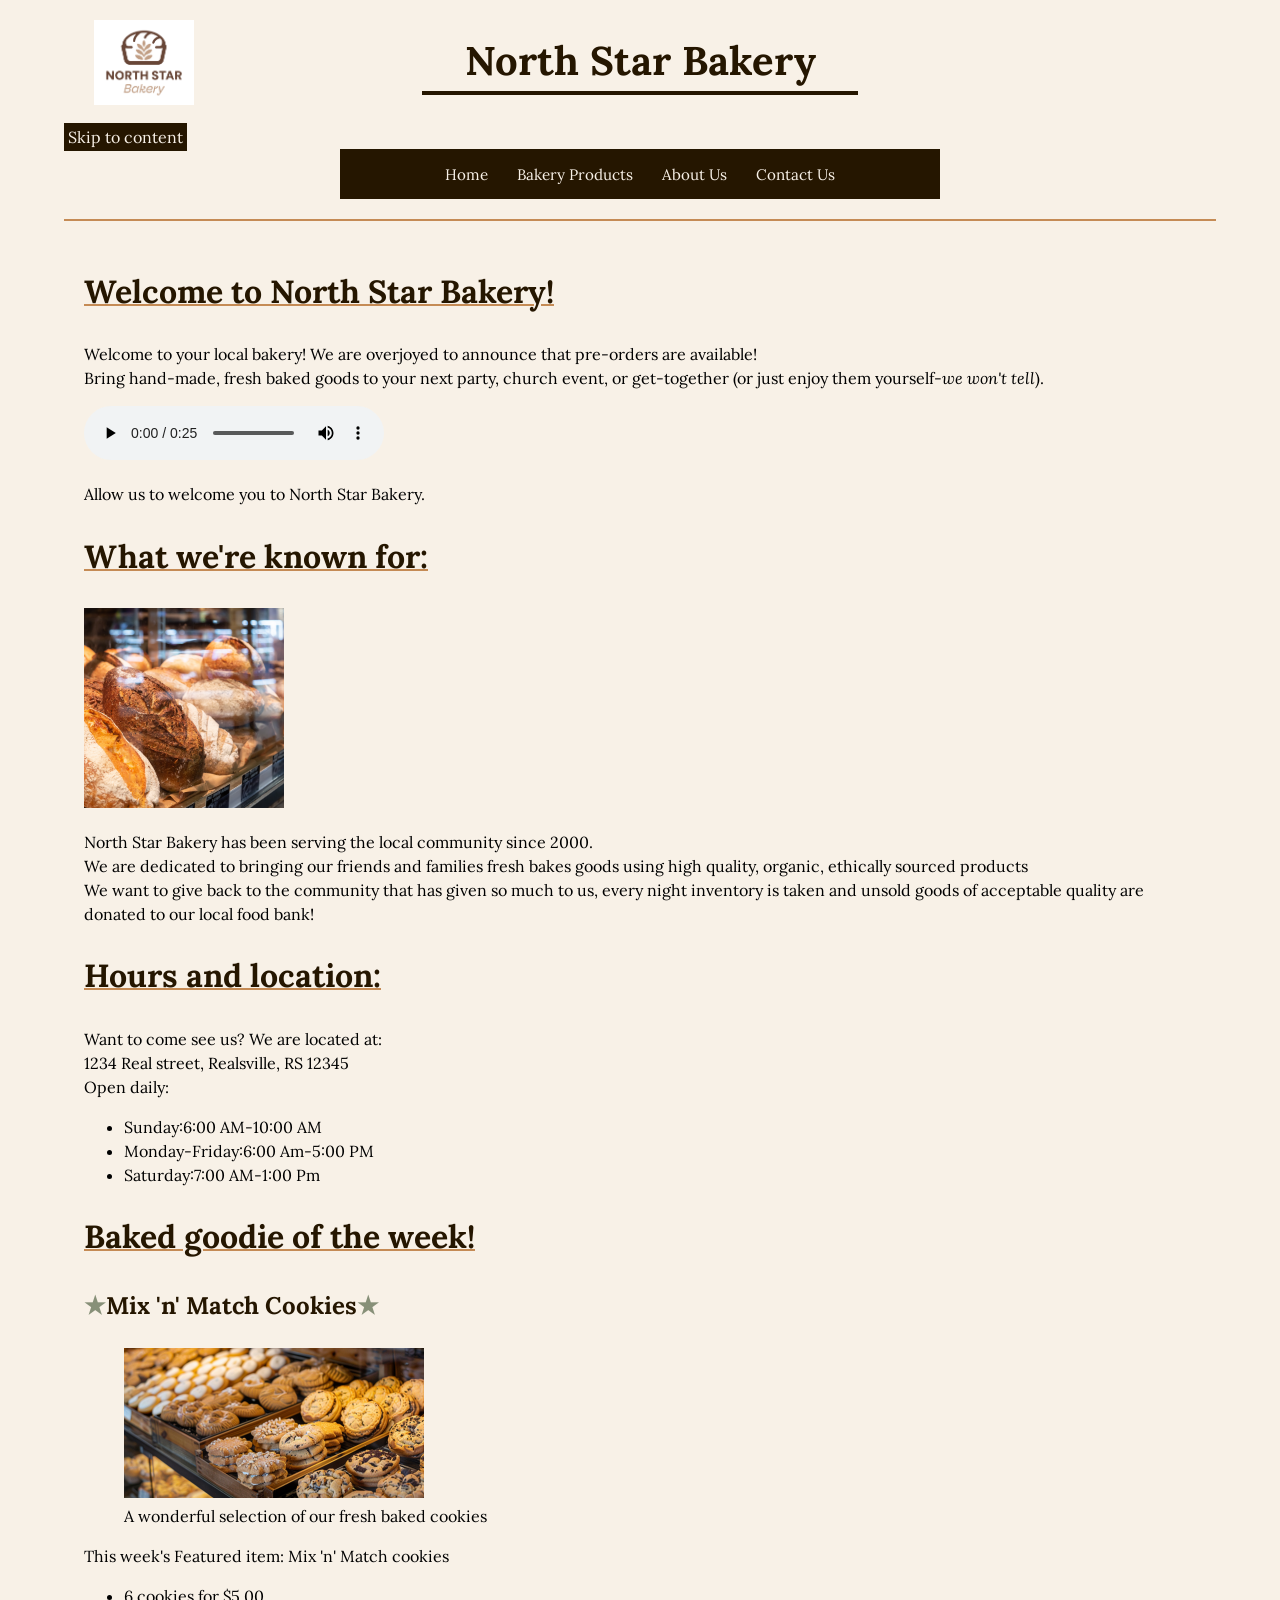
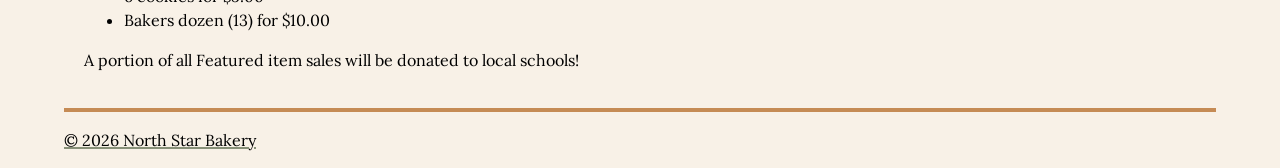
<file: index.html>
<!DOCTYPE html>
<html lang="eng">
    <head>
        <meta charset="UTF-8">
        <meta name="viewport" content="width=device-width", initial-scale="1.0">
        <title>North Star Bakery</title>
        <link rel="preconnect" href="https://fonts.googleapis.com">
        <link rel="preconnect" href="https://fonts.gstatic.com" crossorigin>
        <link href="https://fonts.googleapis.com/css2?family=Lora:wght@400;500;600;700&display=swap" rel="stylesheet">
        <link rel="stylesheet" href="css/styles.css">
    </head>
    <body>
        <div class="container">
        <header>
            <section class="header">
                <img src="images/bakery-logo_c.png" width="100" height="auto" alt="North Star Bakery logo">
                <!--logo-->
                <h1>North Star Bakery</h1>
            </section>
            <a href="#main-content" class="mc-link">Skip to content</a>
            <nav class="nav-link" aria-label="primary">
                <ul>
                    <li><a href="index.html" aria-current="page">Home</a></li>
                    <li><a href="products.html">Bakery Products</a></li>
                    <li><a href="about.html">About Us</a></li>
                    <li><a href="contact.html">Contact Us</a></li>
                </ul>
            </nav>
        </header>
        <main id="main-content">
            <section>
                <h2>Welcome to North Star Bakery!</h2>
                <!--welcome message-->
                    <p> Welcome to your local bakery! We are overjoyed to announce that pre-orders are available!<br>
                        Bring hand-made, fresh baked goods to your next party, church event, or get-together (or just enjoy them yourself-<em>we won't tell</em>).</p>
                    <audio src="media/bakery-welcome_c.mp3" controls>
                        Your browser cannot play this audio
                        <!--audio welcome message and fallback text-->
                    </audio>
                    <p>Allow us to welcome you to North Star Bakery.</p>
            </section>
            <section>
                <h2>What we're known for:</h2>
                <!--"what we're known for" summary-->
                <img src="images/bakery-bread_c.png" alt="loaves of bread in a display case" width="200" height="auto">
                <!--product image-->
                    <p>North Star Bakery has been serving the local community since 2000.<br>
                    We are dedicated to bringing our friends and families fresh bakes goods using high quality, organic, ethically sourced products<br>
                    We want to give back to the community that has given so much to us, every night inventory is taken and unsold goods of acceptable quality are donated to our local food bank!<br>
                    </p>
            </section>
            <section>
                <h2>Hours and location:</h2>
                <!--hours and location snippet-->
                <p>Want to come see us? We are located at:<br>
                1234 Real street, Realsville, RS 12345<br>
                Open daily:<br>
                <ul>
                    <li>Sunday:6:00 AM-10:00 AM</li>
                    <li>Monday-Friday:6:00 Am-5:00 PM</li>
                    <li>Saturday:7:00 AM-1:00 Pm</li>
                </ul>
                </p>
            </section>
            <section>
                <h2>Baked goodie of the week!</h2>
                <!--featured item of the week-->
                    <h3 class="featured-item">Mix 'n' Match Cookies</h3>
                    <figure>
                        <picture>
                            <source srcset="images/bakery-feature-large_c.png" media="(min-width:700px)">
                            <img src="images/bakery-feature-small_c.png" width="300" height="auto" alt="rows of various cookies in a display case">
                            <!--responsive featured image with <picture> element-->
                            </picture>
                        <figcaption>A wonderful selection of our fresh baked cookies</figcaption>
                    </figure>
                        <p>This week's Featured item: Mix 'n' Match cookies</p>
                        <ul>
                           <li>6 cookies for $5.00</li>
                            <li>Bakers dozen (13) for $10.00</li>
                        </ul>
                        <p>A portion of all Featured item sales will be donated to local schools!</p>
            </section>
        </main>
        <footer>
            <p>&copy; 2026 North Star Bakery</p>
        </footer>
        </div>
    </body>
</html>
</file>
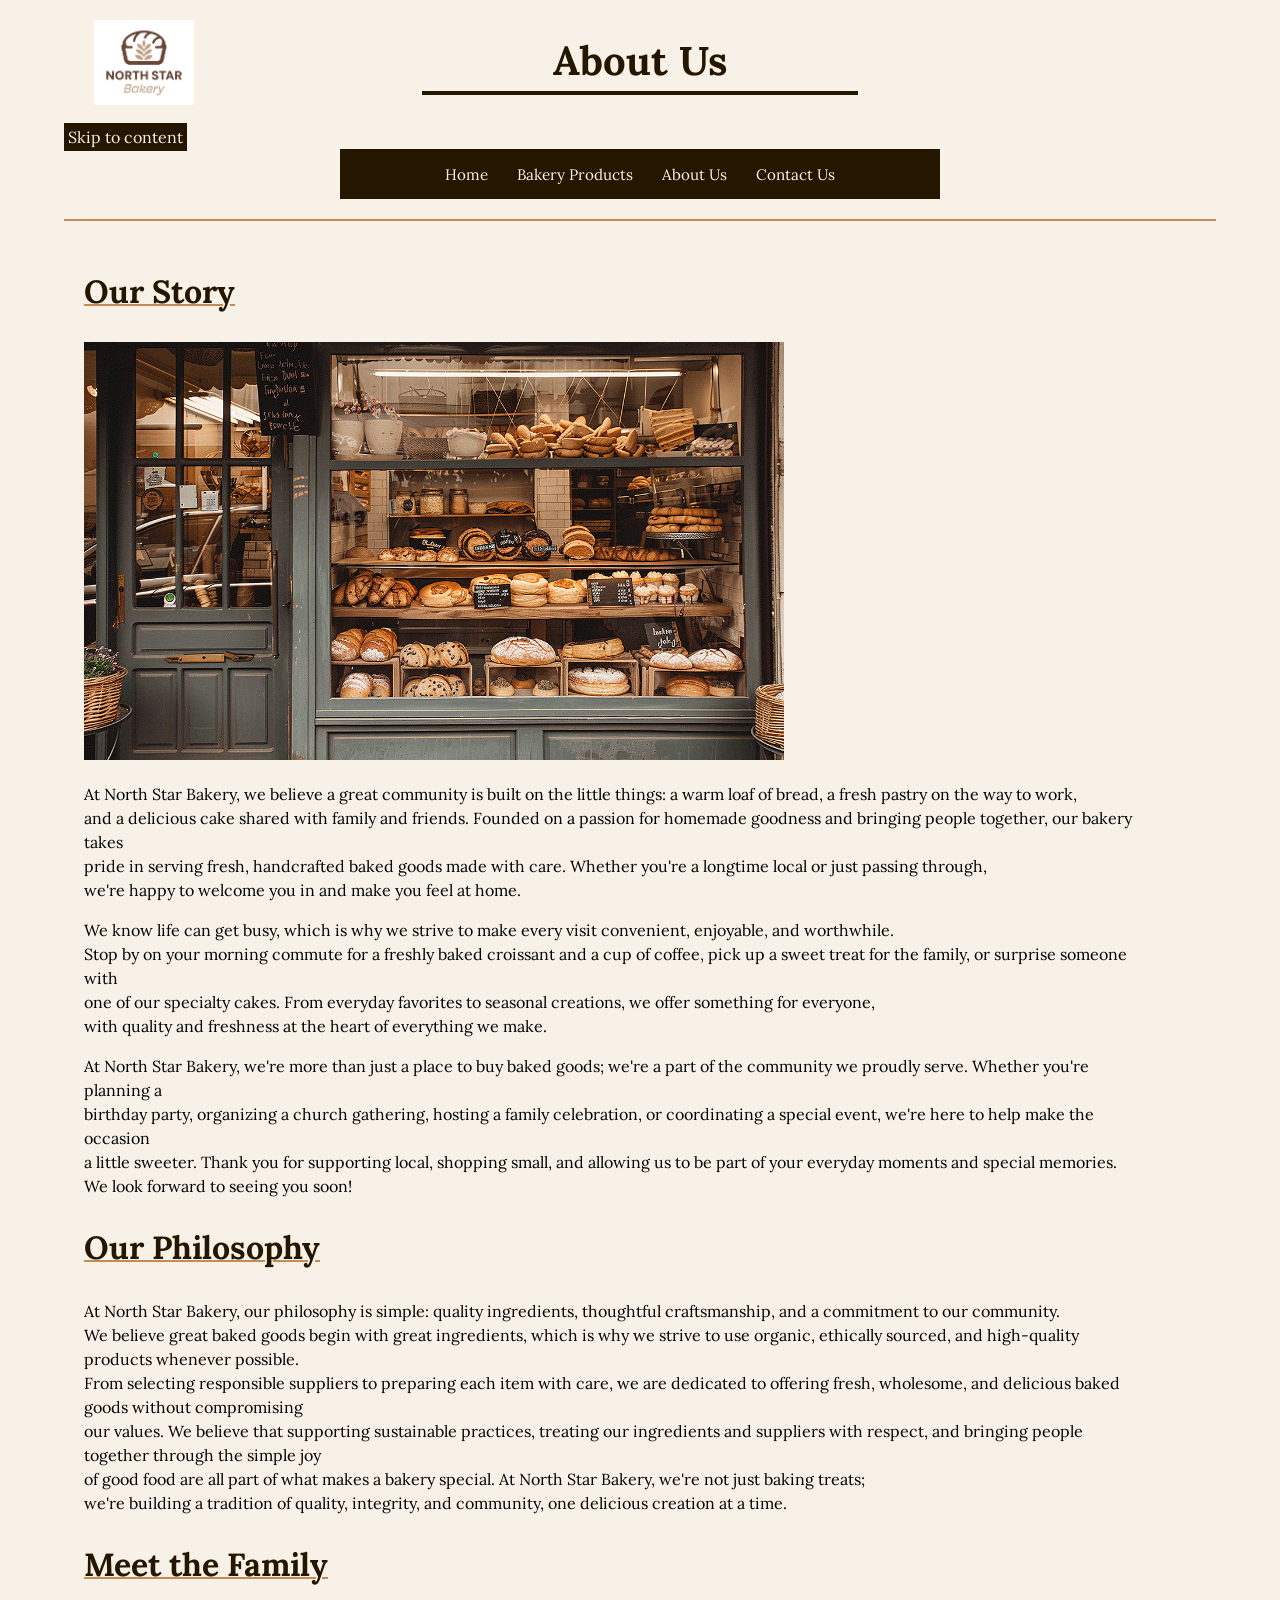
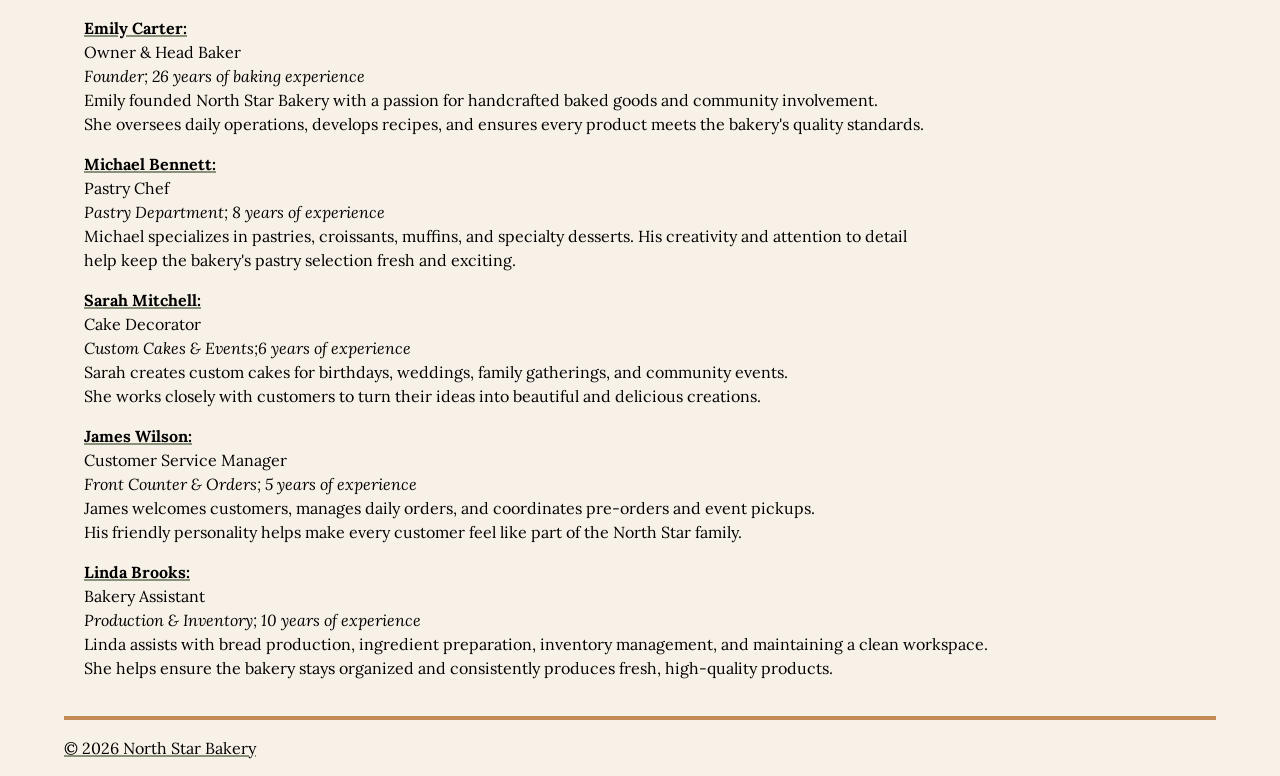
<file: about.html>
<!DOCTYPE html>
<html lang="eng">
    <head>
        <meta charset="UTF-8">
        <meta name="viewport" content="width=device-width", initial-scale="1.0">
        <title>North Star Bakery</title>
        <link rel="preconnect" href="https://fonts.googleapis.com">
        <link rel="preconnect" href="https://fonts.gstatic.com" crossorigin>
        <link href="https://fonts.googleapis.com/css2?family=Lora:wght@400;500;600;700&display=swap" rel="stylesheet">
        <link rel="stylesheet" href="css/styles.css">
    </head>
    <body>
        <div class="container">
        <header>
            <section class="header">
                <img src="images/bakery-logo_c.png" width="100" height="auto" alt="North Star Bakery logo">
                <!--logo-->
                <h1>About Us</h1>
            </section>
            <a href="#main-content" class="mc-link">Skip to content</a>
            <nav class="nav-link" aria-label="primary">
                <ul>
                    <li><a href="index.html">Home</a></li>
                    <li><a href="products.html">Bakery Products</a></li>
                    <li><a href="about.html" aria-current="page">About Us</a></li>
                    <li><a href="contact.html">Contact Us</a></li>
                </ul>
            </nav>
        </header>
        <main id="main-content">
            <section>
            <h2>Our Story</h2>
            <!--story of the bakery-->
                <img src="images/bakery-storefront_c.png" alt="storefront with variuous baked goods displayed" width="700" height="auto">
                <!--storefront image-->
                <p>At North Star Bakery, we believe a great community is built on the little things: a warm loaf of bread, a fresh pastry on the way to work,<br>
                and a delicious cake shared with family and friends. Founded on a passion for homemade goodness and bringing people together, our bakery takes<br>
                pride in serving fresh, handcrafted baked goods made with care. Whether you're a longtime local or just passing through,<br>
                we're happy to welcome you in and make you feel at home.
                </p>
                <p>We know life can get busy, which is why we strive to make every visit convenient, enjoyable, and worthwhile.<br>
                Stop by on your morning commute for a freshly baked croissant and a cup of coffee, pick up a sweet treat for the family, or surprise someone with<br>
                one of our specialty cakes. From everyday favorites to seasonal creations, we offer something for everyone,<br>
                with quality and freshness at the heart of everything we make.
                </p>
                <p>At North Star Bakery, we're more than just a place to buy baked goods; we're a part of the community we proudly serve. Whether you're planning a<br>
                birthday party, organizing a church gathering, hosting a family celebration, or coordinating a special event, we're here to help make the occasion<br>
                a little sweeter. Thank you for supporting local, shopping small, and allowing us to be part of your everyday moments and special memories.<br>
                We look forward to seeing you soon!
                </p>
            </section>
            <section>
            <h2>Our Philosophy</h2>
            <!--sourcing philosophy-->
                <p>At North Star Bakery, our philosophy is simple: quality ingredients, thoughtful craftsmanship, and a commitment to our community.<br>
                We believe great baked goods begin with great ingredients, which is why we strive to use organic, ethically sourced, and high-quality products whenever possible.<br>
                From selecting responsible suppliers to preparing each item with care, we are dedicated to offering fresh, wholesome, and delicious baked goods without compromising<br>
                our values. We believe that supporting sustainable practices, treating our ingredients and suppliers with respect, and bringing people together through the simple joy<br>
                of good food are all part of what makes a bakery special. At North Star Bakery, we're not just baking treats;<br>
                we're building a tradition of quality, integrity, and community, one delicious creation at a time.
            </p>
            </section>
            <section>
            <h2>Meet the Family</h2>
            <!--staff highlights-->
            <p><strong class="names">Emily Carter:</strong><br>
                Owner & Head Baker<br>
                <em>Founder; 26 years of baking experience</em><br>
                Emily founded North Star Bakery with a passion for handcrafted baked goods and community involvement.<br>
                She oversees daily operations, develops recipes, and ensures every product meets the bakery's quality standards.<br>
            </p>
            <p><strong class="names">Michael Bennett:</strong><br>
                Pastry Chef<br>
                <em>Pastry Department; 8 years of experience</em><br>
                Michael specializes in pastries, croissants, muffins, and specialty desserts. His creativity and attention to detail<br>
                help keep the bakery's pastry selection fresh and exciting.<br>
            </p>
            <p><strong class="names">Sarah Mitchell:</strong><br>
                Cake Decorator<br>
                <em>Custom Cakes & Events;6 years of experience</em><br>
                Sarah creates custom cakes for birthdays, weddings, family gatherings, and community events.<br>
                She works closely with customers to turn their ideas into beautiful and delicious creations.<br>
            </p>
            <p><strong class="names">James Wilson:</strong><br>
                Customer Service Manager<br>
                <em>Front Counter & Orders; 5 years of experience</em><br>
                James welcomes customers, manages daily orders, and coordinates pre-orders and event pickups.<br>
                His friendly personality helps make every customer feel like part of the North Star family.<br>
            </p>
            <p><strong class="names">Linda Brooks:</strong><br>
                Bakery Assistant<br>
                <em>Production & Inventory; 10 years of experience</em><br>
                Linda assists with bread production, ingredient preparation, inventory management, and maintaining a clean workspace.<br>
                She helps ensure the bakery stays organized and consistently produces fresh, high-quality products.
            </p>
            </section>
        </main>
        <footer>
            <p>&copy; 2026 North Star Bakery</p>
        </footer>
    </body>
</html>
</file>
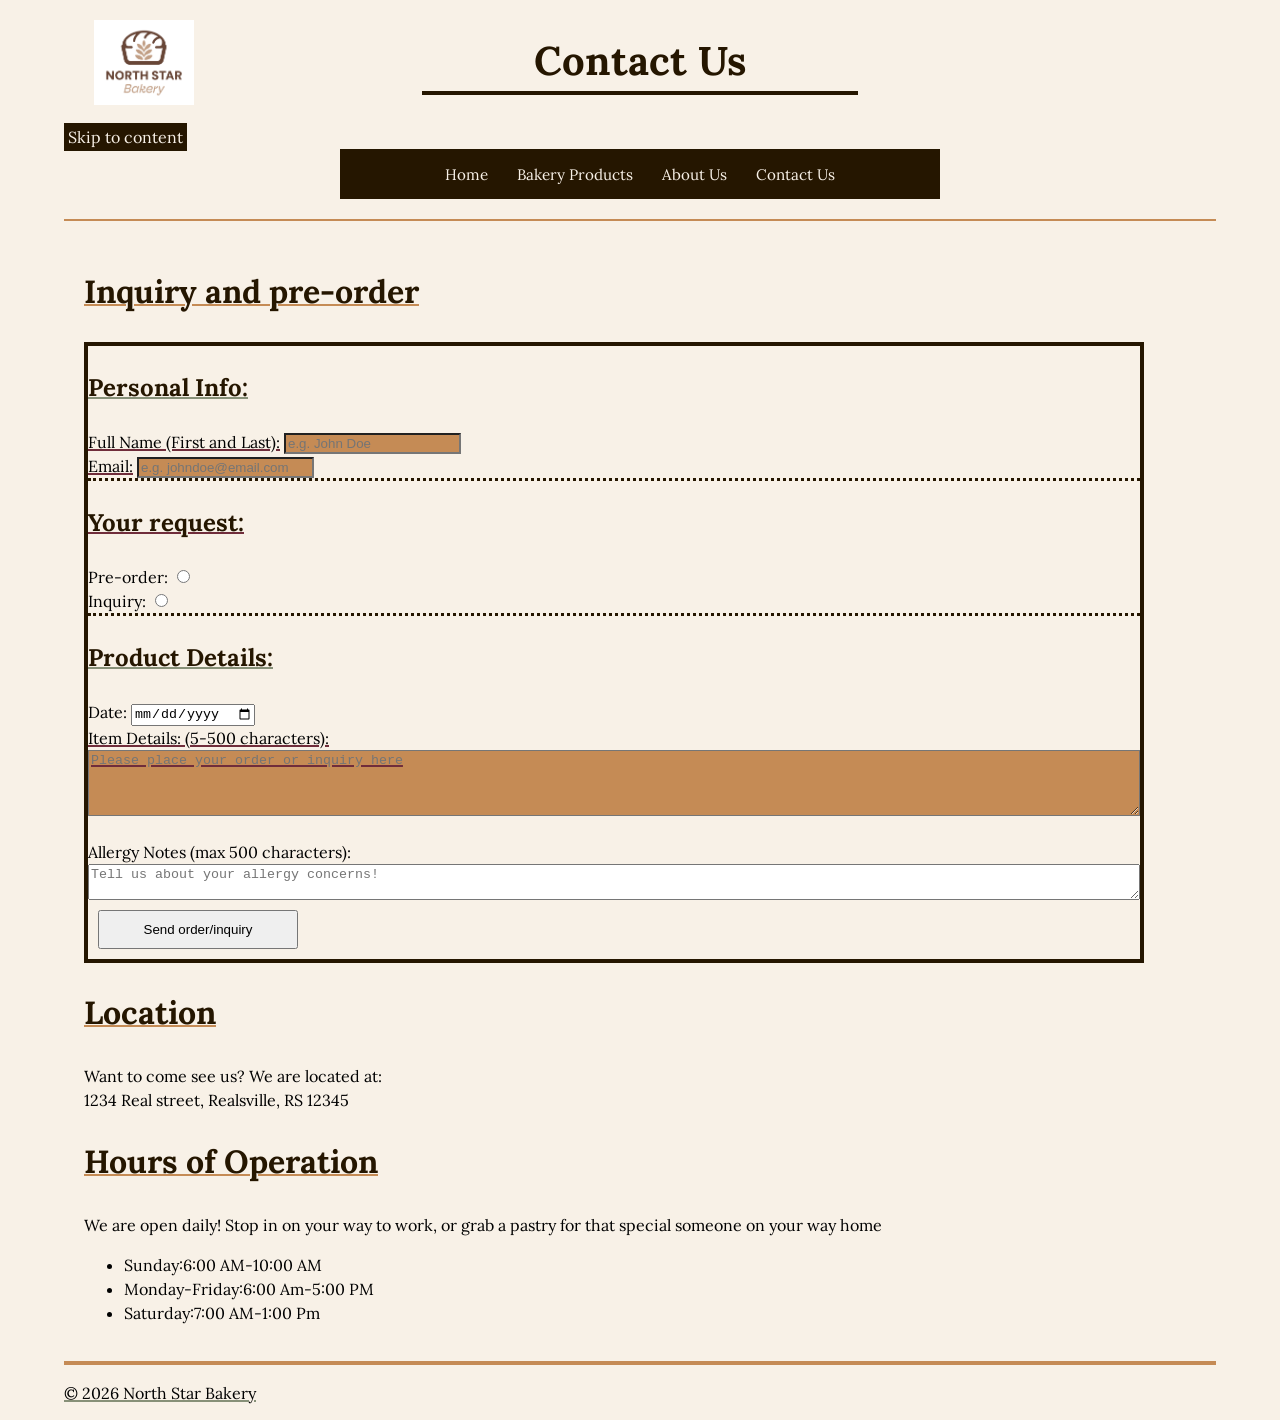
<file: contact.html>
<!DOCTYPE html>
<html lang="eng">
    <head>
        <meta charset="UTF-8">
        <meta name="viewport" content="width=device-width", initial-scale="1.0">
        <title>North Star Bakery</title>
        <link rel="preconnect" href="https://fonts.googleapis.com">
        <link rel="preconnect" href="https://fonts.gstatic.com" crossorigin>
        <link href="https://fonts.googleapis.com/css2?family=Lora:wght@400;500;600;700&display=swap" rel="stylesheet">
        <link rel="stylesheet" href="css/styles.css">
    </head>
    <body>
        <div class="container">
        <header>
            <section class="header">
                <img src="images/bakery-logo_c.png" width="100" height="auto" alt="North Star Bakery logo">
                <!--logo-->
                <h1>Contact Us</h1>
            </section>
            <a href="#main-content" class="mc-link">Skip to content</a>
            <nav class="nav-link" aria-label="primary">
                <ul>
                    <li><a href="index.html">Home</a></li>
                    <li><a href="products.html">Bakery Products</a></li>
                    <li><a href="about.html">About Us</a></li>
                    <li><a href="contact.html" aria-current="page">Contact Us</a></li>
                </ul>
            </nav>
        </header>
        <main id="main-content">
            <section>
            <h2>Inquiry and pre-order</h2>
            <!--inquiry and pre-request form-->
                <form action="/submit_contact" method="post" class="request-form">
                    <section class="personal-info">
                        <h3>Personal Info:</h3>
                        <label for="full_name" class="required-info">Full Name (First and Last):</label>
                            <input type="text" id="full_name" name="full_name" class="required-input" required placeholder="e.g. John Doe"><br>
                            <label for="email" class="required-info">Email:</label>
                            <input type="email" id="email" name="email" class="required-input" required placeholder="e.g. johndoe@email.com"><br>
                    </section>
                    <section class="personal-info">
                        <h3 class="required-info">Your request:</h3>
                        <label>Pre-order:
                            <input type="radio" name="form_options" value="pre-order" required>
                        </label><br>
                        <label>Inquiry:
                            <input type="radio" name="form_options" value="inquiry">
                        </label>
                    </section>
                    <section class="product-details">
                        <h3>Product Details:</h3>
                        <label>Date:
                            <input type="date" name="date">
                        </label><br>
                        <label class="required-info">Item Details: (5-500 characters):
                            <textarea name="item_details" rows="4" cols="40" minlength="5" maxlength="500" class="required-input" required placeholder="Please place your order or inquiry here"></textarea>
                        </label><br>
                        <label>Allergy Notes (max 500 characters):
                            <textarea name="allergy_notes" rows="2" cols="40" maxlength="500" placeholder="Tell us about your allergy concerns!"></textarea>
                        </label>
                        </section>
                    <button type="submit" class="submit-btn">Send order/inquiry</button>                  
                </form>
            </section>
            <section>
            <h2>Location</h2>
            <!--location information-->
                <p>Want to come see us? We are located at:<br>
                1234 Real street, Realsville, RS 12345<br>
            <h2>Hours of Operation</h2>
            <!--hours of operation-->
                <p> We are open daily! Stop in on your way to work, or grab a pastry for that special someone on your way home</p>
                    <ul>
                        <li>Sunday:6:00 AM-10:00 AM</li>
                        <li>Monday-Friday:6:00 Am-5:00 PM</li>
                        <li>Saturday:7:00 AM-1:00 Pm</li>
                    </ul>
            </section>
        </main>
        <footer>
            <p>&copy; 2026 North Star Bakery</p>
        </footer>
    </body>
</html>
</file>
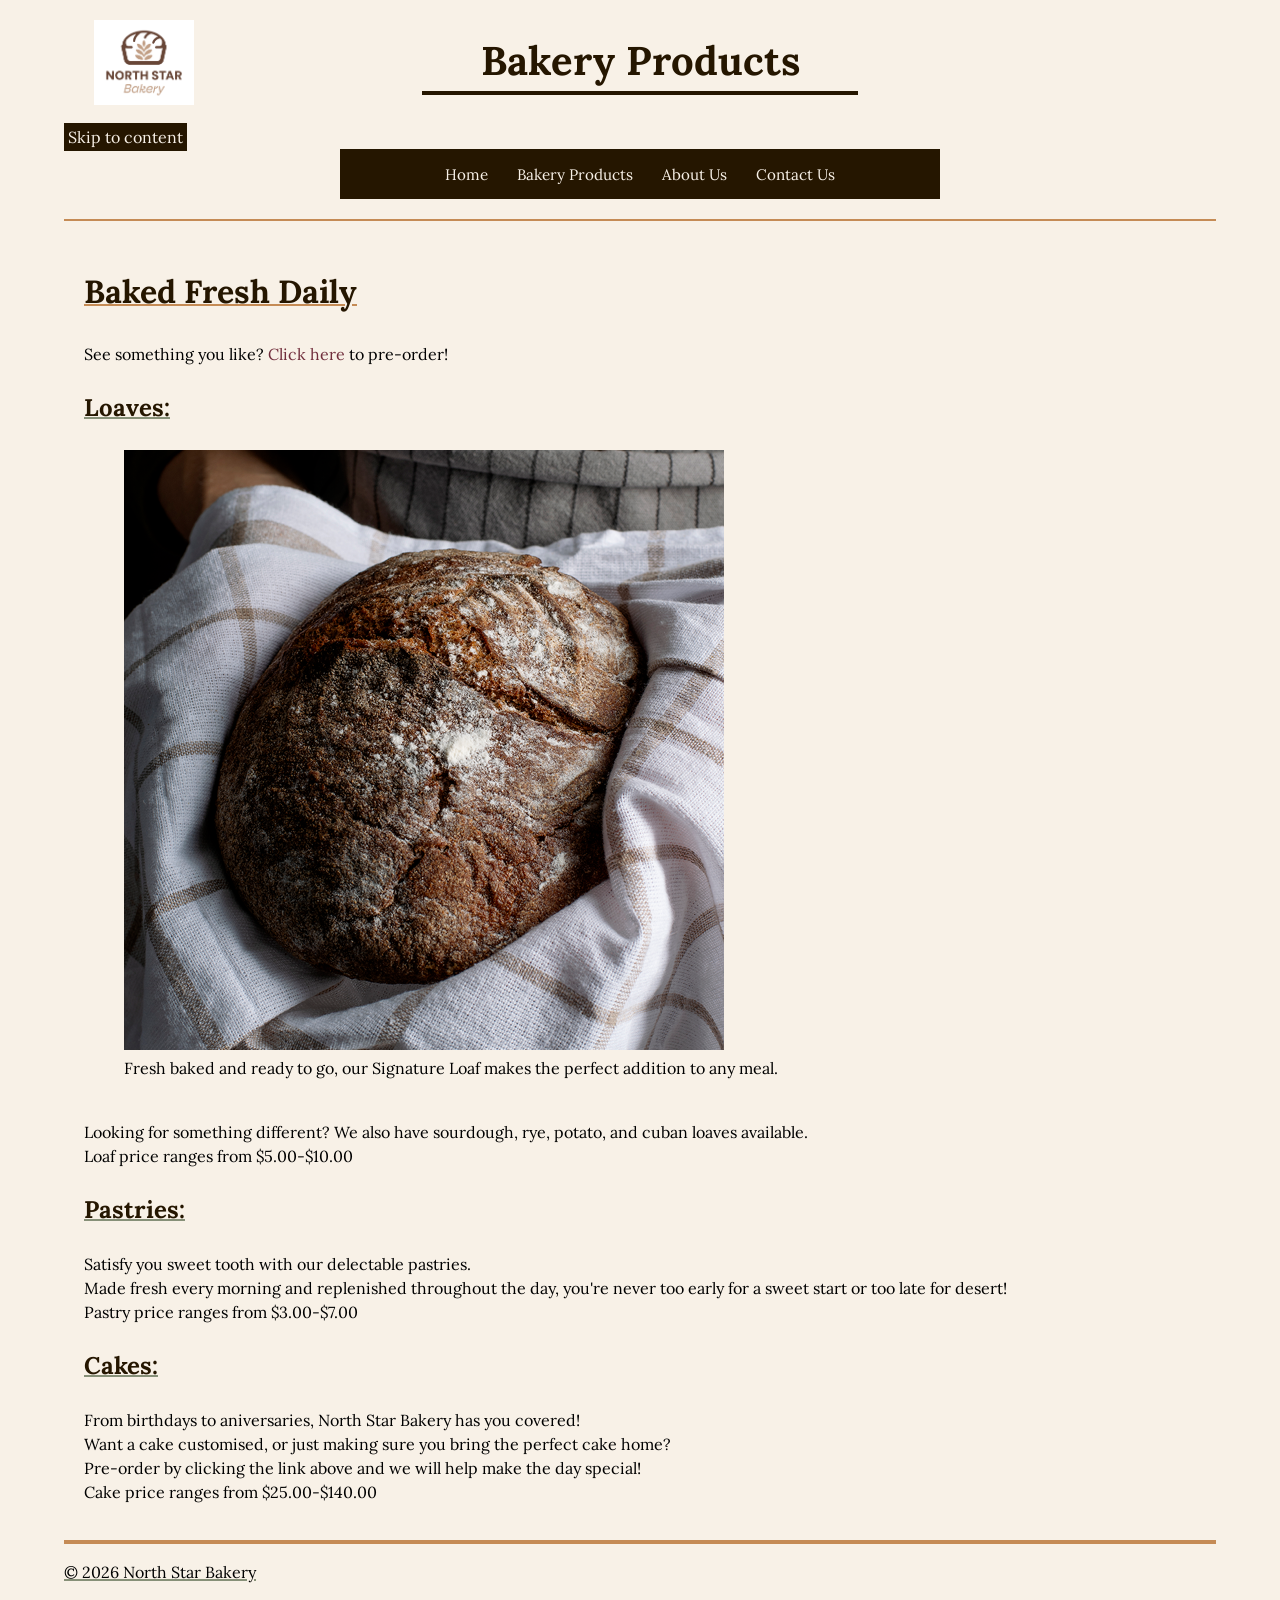
<file: products.html>
<!DOCTYPE html>
<html lang="eng">
    <head>
        <meta charset="UTF-8">
        <meta name="viewport" content="width=device-width", initial-scale="1.0">
        <title>North Star Bakery</title>
        <link rel="preconnect" href="https://fonts.googleapis.com">
        <link rel="preconnect" href="https://fonts.gstatic.com" crossorigin>
        <link href="https://fonts.googleapis.com/css2?family=Lora:wght@400;500;600;700&display=swap" rel="stylesheet">
        <link rel="stylesheet" href="css/styles.css">
    </head>
    <body>
        <div class="container">
        <header>
            <section class="header">
                <img src="images/bakery-logo_c.png" width="100" height="auto" alt="North Star Bakery logo">
                <!--logo-->
                <h1>Bakery Products</h1>
            </section>
            <a href="#main-content" class="mc-link">Skip to content</a>
            <nav class="nav-link" aria-label="primary">
                <ul>
                    <li><a href="index.html">Home</a></li>
                    <li><a href="products.html" aria-current="page">Bakery Products</a></li>
                    <li><a href="about.html">About Us</a></li>
                    <li><a href="contact.html">Contact Us</a></li>
                </ul>
            </nav>
        </header>
        <main id="main-content">
            <h2>Baked Fresh Daily</h2>
            <!--product categories, descriptions, and price ranges-->
            <p>See something you like? <a href="contact.html">Click here</a> to pre-order!</p>
                <section>
                    <h3>Loaves:</h3>
                    <figure>
                    <img src="images/bakery-signature-loaf_c.png" width="600" height="auto" alt="North star bakery's signature loaf">
                    <figcaption>Fresh baked and ready to go, our Signature Loaf makes the perfect addition to any meal.</figcaption><br>
                    <!--figure featuring "signature loaf" w/ caption-->
                    </figure>
                    <p>Looking for something different? We also have sourdough, rye, potato, and cuban loaves available.<br>
                    Loaf price ranges from $5.00-$10.00</p>
                </section>
                <section>
                    <h3>Pastries:</h3>
                        <p>Satisfy you sweet tooth with our delectable pastries.<br>
                            Made fresh every morning and replenished throughout the day, you're never too early for a sweet start or too late for desert!<br>
                            Pastry price ranges from $3.00-$7.00
                        </p>
                </section>
                <section>
                    <h3>Cakes:</h3>
                    <p>From birthdays to aniversaries, North Star Bakery has you covered!<br>
                        Want a cake customised, or just making sure you bring the perfect cake home?<br>
                        Pre-order by clicking the link above and we will help make the day special!<br>
                        Cake price ranges from $25.00-$140.00
                    </p>
                </section>
        </main>
        <footer>
            <p>&copy; 2026 North Star Bakery</p>
        </footer>
    </body>
</html>
</file>
<file: css/styles.css>
/*550px breaking point for nav links*/
/*element selectors*/
*,
*::before,
*::after {
box-sizing: border-box;
}
:root {
    --cream: #f8f1e7;
    --darkbrown: #251600;
    --carmel: #c58b55;
    --sagegreen: #879078;
    --cranberry: #702d3b;
}
body {
    margin: 0;
    background-color: var(--cream);
}
body{
    font-family: Georgia, "lora", serif;
    font-size: 1rem;
    line-height: 1.5;
}
main {
    width: 100%;
    max-width: 1100px;
    margin: 0;
    padding: 20px;
}
h1, h2, h3 {
    font-family: "lora", Georgia, serif;
}
h1, h2, h3 {
    color: var(--darkbrown);
}
h1 {
    display: flex;
    justify-content: center;
    align-items: center;
    Border-bottom: 4px solid var(--darkbrown);
    font-size: 2rem;
}
h2 {
    text-decoration: underline 2px var(--carmel);
    font-size: 1.5rem;
}
h3 {
    text-decoration: underline 2px var(--sagegreen);
    font-size: 1.25rem;
}
input:required {
    background-color: var(--carmel);
}
textarea {
    display: block;
    width: 100%;
    min-width: 0;
}
textarea:required {
    background-color: var(--carmel);
}
header {
    border-bottom: 2px solid var(--carmel);
}
footer {
    border-top: 4px solid var(--carmel);
    text-decoration: underline 2px var(--sagegreen) 
}
a {
    text-decoration: none;
    color: var(--cranberry);
}
a:hover,
a:focus-visible {
    border: 2px solid var(--cranberry);
    background-color: var(--cranberry);
    color: var(--cream);
    transition: background-color 0.2s, color 0.2s;
}
img {
    max-width: 100%;
    height: auto;
}
label {
    font-size: 1rem;
}
@media (min-width: 550px) {
    h1 {
        font-size: 2.5rem;
    }
    h2 {
        font-size: 2rem;
    }
    h3 {
        font-size: 1.5rem;
    }
    .nav-link a {
        font-size: 1rem;
    }
}

/*class selectors*/
.container {
    max-width: 1200px;
    width: 90%;
    margin:0 auto;
}
.nav-link {
    display:flex;
    justify-content: center;
}
.nav-link ul{
    display: flex;
    flex-direction: column;
    justify-content: center;
    align-items: center;
    gap:15px;
    list-style: none;
    border: 1px solid var(--darkbrown);
    background-color: var(--darkbrown);
    width: 90%;
    max-width: 600px;
    height: auto;
    margin: 0 0 20px 0;
    padding: 15px;
}
.nav-link a{
    font-size: 0.95rem;
    text-decoration: none;
    color: var(--cream);
    border: 2px solid var(--darkbrown);
    background-color: var(--darkbrown);
    transition: background-color 0.2s, color 0.2s;
}
@media (min-width: 550px) {
    .nav-link ul{
        flex-direction: row;
        gap: 25px;
        height: 50px;
        border: 2px solid var(--darkbrown);
        background-color: var(--darkbrown);
        transition: background-color 0.2s, color 0.2s;
    }
}
.nav-link a:hover,
.nav-link a:focus-visible {
    border: 1px solid var(--cream);
    background-color: var(--cream);
    color: var(--darkbrown);
    transition: background-color 0.2s, color 0.2s;
}
.mc-link {
    text-decoration: none;
    border: 4px solid var(--darkbrown);
    background-color: var(--darkbrown);
    color: var(--cream);
}
.mc-link:hover,
.mc-link:focus-visible {
    border: 2px solid var(--cream);
    background-color: var(--cream);
    color: var(--darkbrown);
    transition: background-color 0.2s, color 0.2s;
}
.header {
    display: grid;
    grid-template-columns: 30% 1fr 30%;
    align-items: center;
    padding: 20px 30px;
}
.header img {
    grid-column: 1;
    justify-self: start;
}
.header h1 {
    grid-column: 2;
    text-align: center;
    margin: 0;
}
.names {
    text-decoration: underline 2px var(--sagegreen);
}
.featured-item {
    text-decoration: none;
}
.featured-item::before {
    content: "\2605";
    color: var(--sagegreen);
}
.featured-item::after {
    content: "\2605";
    color: var(--sagegreen);
}
.request-form {
    border: 4px solid var(--darkbrown);
    display: grid;
    grid-template-columns: 0% 1fr 0%;
}
.personal-info {
    border-bottom: 3px dotted var(--darkbrown);
    grid-column: 2;
}
.required-info {
    text-decoration: underline 2px var(--cranberry);
}
.product-details {
    grid-column: 2;
}
.submit-btn{
    max-width: 200px;
    grid-column: 2;
    padding: 10px 10px;
    margin: 10px 10px;
}
.required-input:valid {
    background-color: var(--sagegreen);
}
/*ID selectors*/
</file>
